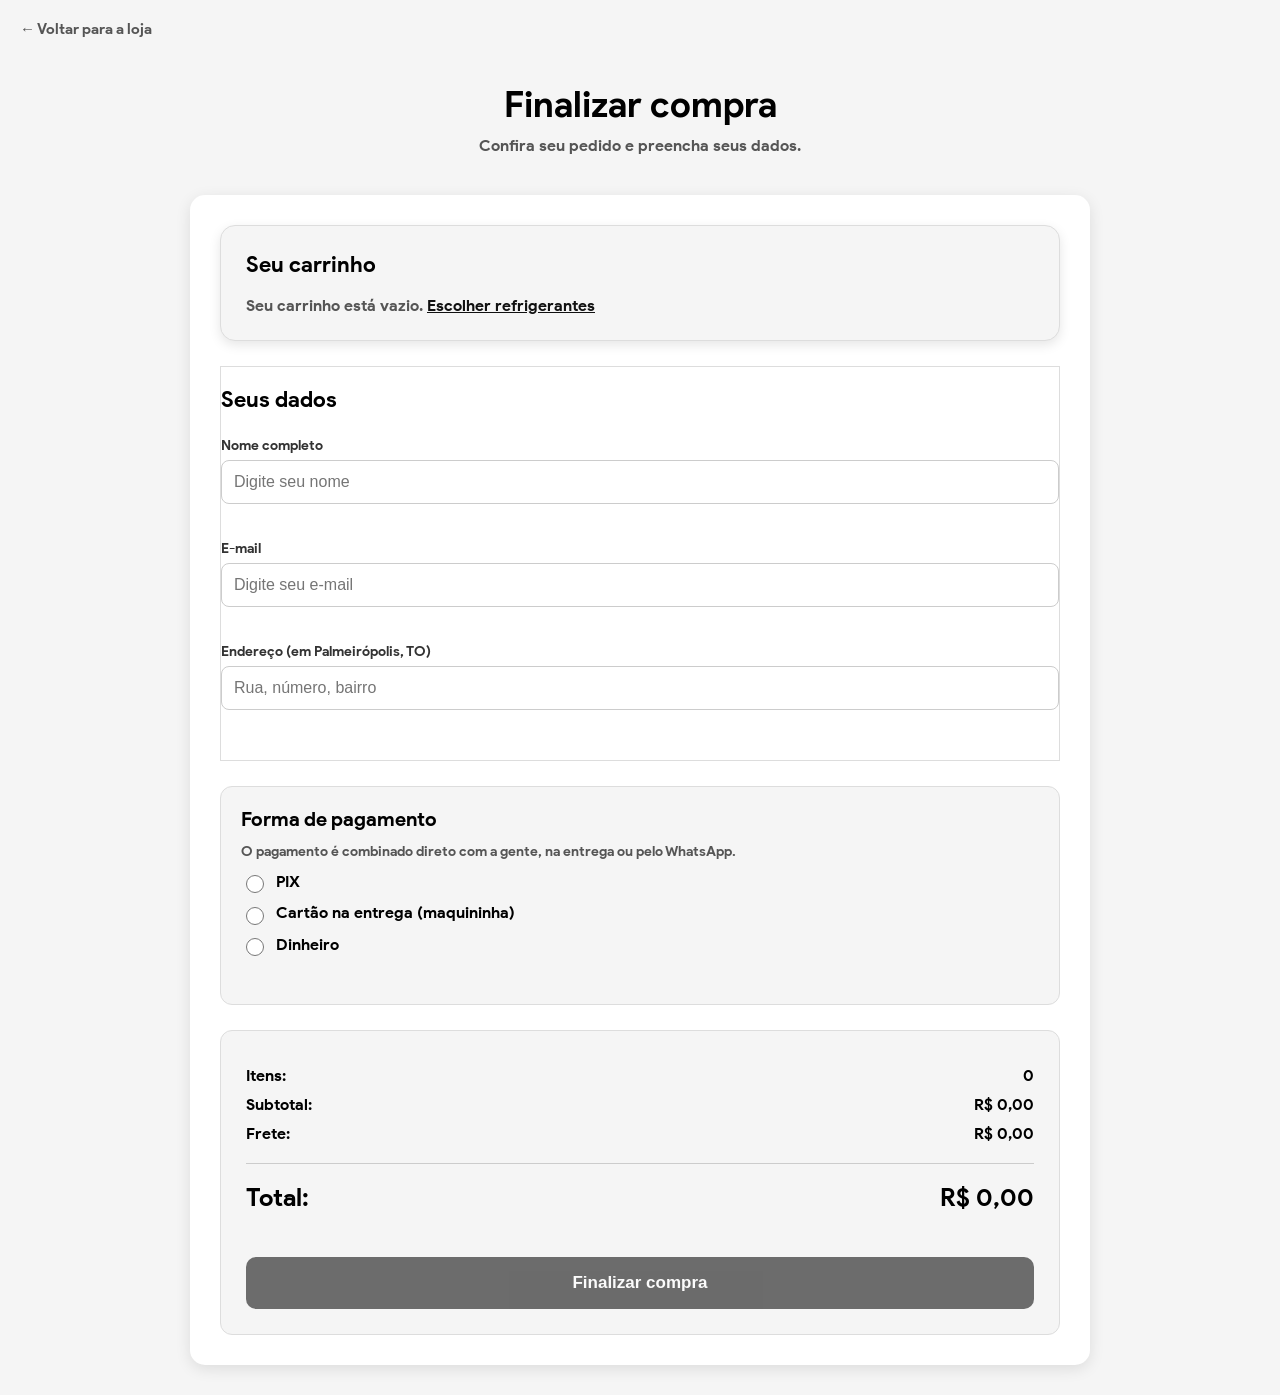
<file: checkout.html>
<!DOCTYPE html>
<html lang="pt-br">
<head>
    <meta charset="UTF-8" />
    <meta name="viewport" content="width=device-width, initial-scale=1.0" />
    <title>Checkout | Drinks</title>
    <meta name="robots" content="noindex" />
    <link rel="icon" href="data:image/svg+xml,<svg xmlns=%22http://www.w3.org/2000/svg%22 viewBox=%220 0 100 100%22><text y=%22.9em%22 font-size=%2290%22>🥤</text></svg>" />
    <link rel="stylesheet" href="./checkout.css" />
</head>
<body>
    <a href="./index.html" class="voltar">← Voltar para a loja</a>

    <header>
        <h1>Finalizar compra</h1>
        <p>Confira seu pedido e preencha seus dados.</p>
    </header>

    <main>
        <form id="form-checkout" novalidate>
            <section class="produto">
                <h2 id="titulo-itens">Seu carrinho</h2>

                <p id="aviso-compra-direta" class="aviso-direta" hidden>
                    Compra direta: só este item entra no pedido. Seu carrinho continua guardado.
                    <a href="./checkout.html">Ver carrinho completo</a>
                </p>

                <div id="itens-carrinho"></div>

                <p id="carrinho-vazio" hidden>
                    Seu carrinho está vazio.
                    <a href="./index.html#produtos">Escolher refrigerantes</a>
                </p>
            </section>

            <section class="dados">
                <h2>Seus dados</h2>

                <label for="nome">Nome completo</label>
                <input type="text" id="nome" name="nome" placeholder="Digite seu nome" autocomplete="name" required />
                <span class="erro" id="erro-nome"></span>

                <label for="email">E-mail</label>
                <input type="email" id="email" name="email" placeholder="Digite seu e-mail" autocomplete="email" required />
                <span class="erro" id="erro-email"></span>

                <label for="endereco">Endereço (em Palmeirópolis, TO)</label>
                <input type="text" id="endereco" name="endereco" placeholder="Rua, número, bairro" autocomplete="street-address" required />
                <span class="erro" id="erro-endereco"></span>

                <p id="distancia-entrega" aria-live="polite"></p>
            </section>

            <section class="pagamento">
                <h2>Forma de pagamento</h2>
                <p class="pagamento-nota">O pagamento é combinado direto com a gente, na entrega ou pelo WhatsApp.</p>

                <label>
                    <input type="radio" name="pagamento" id="pix" value="pix" />
                    PIX
                </label>

                <label>
                    <input type="radio" name="pagamento" id="cartao-entrega" value="cartao" />
                    Cartão na entrega (maquininha)
                </label>

                <label>
                    <input type="radio" name="pagamento" id="dinheiro" value="dinheiro" />
                    Dinheiro
                </label>
                <span class="erro" id="erro-pagamento"></span>

                <div id="area-pix" hidden>
                    <p>Vamos te enviar a chave PIX pelo WhatsApp assim que o pedido chegar.</p>
                </div>

                <div id="area-cartao-entrega" hidden>
                    <p>Levamos a maquininha: débito ou crédito.</p>
                </div>

                <div id="area-dinheiro" hidden>
                    <label for="troco">Precisa de troco? Para quanto? (opcional)</label>
                    <input type="text" id="troco" inputmode="decimal" placeholder="Ex.: 50,00" maxlength="12" />
                    <span class="erro" id="erro-troco"></span>
                </div>
            </section>

            <section class="resumo">
                <p>Itens: <span id="resumo-itens">0</span></p>
                <p>Subtotal: <span id="subtotal">R$ 8,00</span></p>
                <p>Frete: <span id="frete">R$ 0,00</span></p>
                <h3>Total: <span id="total">R$ 8,00</span></h3>

                <button type="submit" id="finalizar-compra">Finalizar compra</button>
            </section>
        </form>
    </main>

    <div id="overlay"></div>

    <div id="mensagem-sucesso" role="dialog" aria-modal="true" aria-labelledby="titulo-sucesso">
        <h2 id="titulo-sucesso">🥤 Seu pedido está pronto!</h2>
        <p class="modal-codigo">Pedido <strong id="codigo-pedido"></strong></p>
        <p>Falta só um passo: envie o pedido para a gente pelo WhatsApp. Ele só é confirmado depois que a mensagem for enviada.</p>

        <a id="botao-whatsapp" class="btn-whatsapp" href="#" target="_blank" rel="noopener">Enviar pedido pelo WhatsApp</a>
        <button type="button" id="copiar-pedido" class="btn-secundario">Copiar texto do pedido</button>
        <p id="aviso-whatsapp" class="aviso-whatsapp" hidden>
            ⚠️ O número de WhatsApp da loja ainda não foi configurado (arquivo carrinho.js).
        </p>

        <div class="modal-links">
            <button type="button" id="fechar-modal" class="link-simples">Voltar e revisar o pedido</button>
            <a href="./index.html" class="link-simples">Voltar para a loja</a>
        </div>
    </div>

    <script src="./carrinho.js"></script>
    <script src="./checkout.js"></script>
</body>
</html>
</file>
<file: checkout.css>
@font-face {
    font-family: "Product Sans";
    src: url("fonts/Product Sans Bold.ttf");
    font-weight: 700;
    font-style: normal;
    font-display: swap;
}
@font-face {
    font-family: "Product Sans";
    src: url("fonts/Product Sans Bold Italic.ttf");
    font-weight: 700;
    font-style: italic;
    font-display: swap;
}
@font-face {
    font-family: "Product Sans";
    src: url("fonts/Product Sans Italic.ttf");
    font-weight: 400;
    font-style: italic;
    font-display: swap;
}

* {
    box-sizing: border-box;
}

body {
    background: #f5f5f5;
    margin: 0;
    font-family: "Product Sans", Arial, sans-serif;
}

:focus-visible {
    outline: 3px solid #111;
    outline-offset: 2px;
}

.voltar {
    display: inline-block;
    margin: 20px 0 0 20px;
    color: #555;
    text-decoration: none;
    font-size: 15px;
}

.voltar:hover {
    text-decoration: underline;
}

header {
    text-align: center;
    padding: 20px 20px 10px;
}

header h1 {
    font-size: 36px;
    margin-bottom: 10px;
}

header p {
    margin: 0;
    color: #555;
    font-size: 16px;
}

main {
    background: white;
    max-width: 900px;
    margin: 30px auto;
    padding: 30px;
    border-radius: 15px;
    box-shadow: 0 4px 15px rgba(0, 0, 0, 0.1);
}

main > p {
    text-align: center;
    margin-bottom: 35px;
    color: #555;
}

.produto {
    background: #f5f5f5;
    padding: 25px;
    border-radius: 15px;
    border: 1px solid #ddd;
    box-shadow: 0 4px 12px rgba(0, 0, 0, 0.1);
    margin-bottom: 25px;
}

.produto-info {
    display: flex;
    align-items: center;
    gap: 30px;
}

#imagem-produto {
    width: 180px;
    height: 250px;
    object-fit: contain;
}

.dados {
    display: flex;
    flex-direction: column;
    gap: 6px;
    margin-bottom: 25px;
    border: 1px solid #ddd;
}

.dados h2 {
    font-size: 22px;
    margin-bottom: 12px;
}

.dados label {
    font-size: 14px;
    color: #333;
    margin-top: 6px;
}

.dados input {
    padding: 12px;
    border: 1px solid #ccc;
    border-radius: 8px;
    font-size: 16px;
    width: 100%;
    box-sizing: border-box;
    transition: 0.2s;
}

.dados input:hover {
    border-color: #999;
}

.dados input:focus {
    transform: scale(1.01);
    border-color: #555;
    box-shadow: 0 0 0 2px rgba(0, 0, 0, 0.08);
}

.dados input.invalido,
.pagamento input.invalido {
    border-color: #d92d20;
}

.erro {
    display: block;
    min-height: 18px;
    color: #d92d20;
    font-size: 13px;
}

#distancia-entrega {
    margin-top: 6px;
    color: #555;
    font-size: 14px;
}

.pagamento {
    margin-top: 25px;
    padding: 20px;
    background: #f5f5f5;
    border-radius: 12px;
    border: 1px solid #ddd;
    transition: 0.2s ease;
}

.pagamento:hover {
    transform: translateY(-2px);
    box-shadow: 0 6px 18px rgba(0, 0, 0, 0.08);
}

.pagamento h2 {
    margin-top: 0;
    margin-bottom: 18px;
    font-size: 20px;
}

.pagamento label {
    display: block;
    margin: 10px 0;
    cursor: pointer;
}

.pagamento input[type="radio"] {
    width: 18px;
    height: 18px;
    vertical-align: middle;
    margin-right: 8px;
    cursor: pointer;
}

#area-pix,
#area-cartao-entrega,
#area-dinheiro {
    margin-top: 18px;
    padding: 15px;
    background: white;
    border-radius: 10px;
    border: 1px solid #ddd;
}

#area-dinheiro label {
    display: block;
    margin: 0 0 4px;
    font-size: 14px;
}

#area-dinheiro input {
    display: block;
    width: 100%;
    padding: 12px;
    margin-top: 6px;
    margin-bottom: 4px;
    border: 1px solid #ccc;
    border-radius: 8px;
    box-sizing: border-box;
    font-size: 16px;
}

#area-dinheiro input:focus {
    outline: none;
    border-color: #555;
    box-shadow: 0 0 0 2px rgba(0, 0, 0, 0.08);
}

.quantidade {
    margin-top: 10px;
}

.quantidade button {
    width: 40px;
    height: 40px;
    border: none;
    border-radius: 8px;
    background: #111;
    color: white;
    font-size: 20px;
    cursor: pointer;
    transition: 0.2s;
}

.quantidade button:hover {
    transform: scale(1.08);
    background: #333;
}

.quantidade span {
    margin: 0 15px;
    font-size: 18px;
    font-weight: bold;
}

.resumo {
    margin-top: 25px;
    padding: 25px;
    background: #f5f5f5;
    border-radius: 12px;
    border: 1px solid #ddd;
    transition: 0.2s ease;
}

.resumo:hover {
    transform: translateY(-2px);
    box-shadow: 0 6px 18px rgba(0, 0, 0, 0.08);
}

.resumo p {
    display: flex;
    justify-content: space-between;
    align-items: center;
    margin: 10px 0;
    font-size: 16px;
}

.resumo h3 {
    display: flex;
    justify-content: space-between;
    align-items: center;
    margin-top: 20px;
    padding-top: 18px;
    border-top: 1px solid #ccc;
    font-size: 25px;
}

#finalizar-compra {
    width: 100%;
    padding: 16px;
    margin-top: 20px;
    border: none;
    border-radius: 10px;
    background: #111;
    color: white;
    font-size: 17px;
    font-weight: bold;
    cursor: pointer;
    transition: transform 0.2s ease, box-shadow 0.2s ease, opacity 0.2s ease;
}

#finalizar-compra:hover {
    transform: translateY(-2px);
    opacity: 0.95;
    box-shadow: 0 6px 15px rgba(0, 0, 0, 0.15);
}

#finalizar-compra:active {
    transform: translateY(0);
}

#finalizar-compra:disabled {
    opacity: 0.6;
    cursor: not-allowed;
    transform: none;
}

#mensagem-sucesso {
    display: none;
    animation: aparecer 0.4s ease;
    position: fixed;
    top: 50%;
    left: 50%;
    transform: translate(-50%, -50%);
    z-index: 2;
    background: white;
    padding: 32px 28px;
    border-radius: 15px;
    width: min(460px, 92vw);
    max-height: 92vh;
    overflow-y: auto;
    text-align: center;
    box-shadow: 0 10px 30px rgba(0, 0, 0, 0.2);
}

#overlay {
    display: none;
    position: fixed;
    inset: 0;
    background: rgba(0, 0, 0, 0.7);
    z-index: 1;
    animation: escurecer 0.4s ease;
}

#mensagem-sucesso a {
    display: inline-block;
    margin-top: 20px;
    padding: 12px 20px;
    background: #000;
    color: white;
    text-decoration: none;
    border-radius: 8px;
    transition: transform 0.2s ease;
}

#mensagem-sucesso a:hover {
    transform: scale(1.05);
}

@keyframes aparecer {
    from {
        opacity: 0;
        transform: translate(-50%, -40%);
    }
    to {
        opacity: 1;
        transform: translate(-50%, -50%);
    }
}

@keyframes escurecer {
    from { opacity: 0; }
    to { opacity: 1; }
}

@media (prefers-reduced-motion: reduce) {
    #mensagem-sucesso,
    #overlay {
        animation: none;
    }
}

@media (max-width: 600px) {
    .produto-info {
        flex-direction: column;
        text-align: center;
        gap: 15px;
    }

    .produto {
        padding: 20px 15px;
    }

    #imagem-produto {
        width: 140px;
        height: 200px;
    }

    main {
        width: calc(100% - 30px);
        padding: 20px 15px;
        margin: 15px auto;
        box-sizing: border-box;
        border-radius: 12px;
    }

    .dados input,
    .pagamento input,
    #area-dinheiro input {
        font-size: 16px;
        padding: 14px;
        min-height: 48px;
        box-sizing: border-box;
    }

    header h1 {
        font-size: 28px;
    }

    .resumo h3 {
        font-size: 22px;
    }

    .quantidade button {
        width: 44px;
        height: 44px;
        font-size: 22px;
    }
}

/* Carrinho */
.produto h2 {
    margin-top: 0;
    font-size: 22px;
}

.item-carrinho {
    display: flex;
    align-items: center;
    gap: 20px;
    padding: 16px 0;
    border-bottom: 1px solid #ddd;
}

.item-carrinho:last-child {
    border-bottom: none;
}

.item-img {
    width: 90px;
    height: 120px;
    object-fit: contain;
    flex-shrink: 0;
}

.item-meio {
    flex: 1;
    min-width: 0;
}

.item-info h3 {
    margin: 0 0 4px;
    font-size: 18px;
}

.item-desc {
    margin: 0 0 4px;
    color: #666;
    font-size: 14px;
}

.item-preco {
    color: #555;
    font-size: 14px;
}

.item-lado {
    display: flex;
    flex-direction: column;
    align-items: flex-end;
    gap: 10px;
}

.item-subtotal {
    font-size: 18px;
}

.item-remover {
    background: none;
    border: none;
    color: #d92d20;
    font-size: 14px;
    cursor: pointer;
    text-decoration: underline;
    padding: 4px;
}

#carrinho-vazio {
    margin: 10px 0 0;
    color: #555;
}

#carrinho-vazio a {
    color: #111;
    font-weight: bold;
}

@media (max-width: 600px) {
    .item-carrinho {
        flex-wrap: wrap;
        gap: 12px;
    }

    .item-meio {
        flex-basis: calc(100% - 110px);
    }

    .item-lado {
        flex-direction: row;
        align-items: center;
        justify-content: space-between;
        width: 100%;
    }
}

.aviso-direta {
    margin: 0 0 12px;
    padding: 10px 14px;
    border-radius: 8px;
    background: #fff4e0;
    border: 1px solid #f0c987;
    color: #6b4200;
    font-size: 14px;
}

.aviso-direta a {
    color: #111;
    font-weight: bold;
}

.pagamento-nota {
    margin: -6px 0 12px;
    color: #555;
    font-size: 14px;
}

#mensagem-sucesso h2 {
    margin-top: 0;
}

.modal-codigo {
    display: inline-block;
    margin: 0 0 12px;
    padding: 4px 14px;
    border-radius: 50px;
    background: #f0f0f0;
    font-size: 14px;
}

#mensagem-sucesso .btn-whatsapp {
    display: block;
    margin: 18px 0 10px;
    padding: 15px 20px;
    border-radius: 10px;
    background: #128c4a;
    color: white;
    font-weight: bold;
    font-size: 17px;
    text-decoration: none;
    transition: transform 0.2s ease, background-color 0.2s ease;
}

#mensagem-sucesso .btn-whatsapp:hover {
    background: #0e7a40;
    transform: translateY(-2px);
}

.btn-secundario {
    width: 100%;
    padding: 12px 20px;
    border-radius: 10px;
    border: 2px solid #ccc;
    background: white;
    color: #222;
    font-family: inherit;
    font-size: 15px;
    cursor: pointer;
    transition: border-color 0.2s ease;
}

.btn-secundario:hover {
    border-color: #888;
}

.aviso-whatsapp {
    margin: 12px 0 0;
    padding: 10px 12px;
    border-radius: 8px;
    background: #fff4e0;
    border: 1px solid #f0c987;
    color: #6b4200;
    font-size: 13px;
}

.modal-links {
    display: flex;
    justify-content: space-between;
    gap: 10px;
    flex-wrap: wrap;
    margin-top: 18px;
}

.link-simples,
#mensagem-sucesso .modal-links a.link-simples {
    background: none;
    border: none;
    color: #555;
    font-family: inherit;
    font-size: 14px;
    text-decoration: underline;
    cursor: pointer;
    padding: 4px;
    margin: 0;
    display: inline;
}

.link-simples:hover {
    color: #111;
}
</file>
